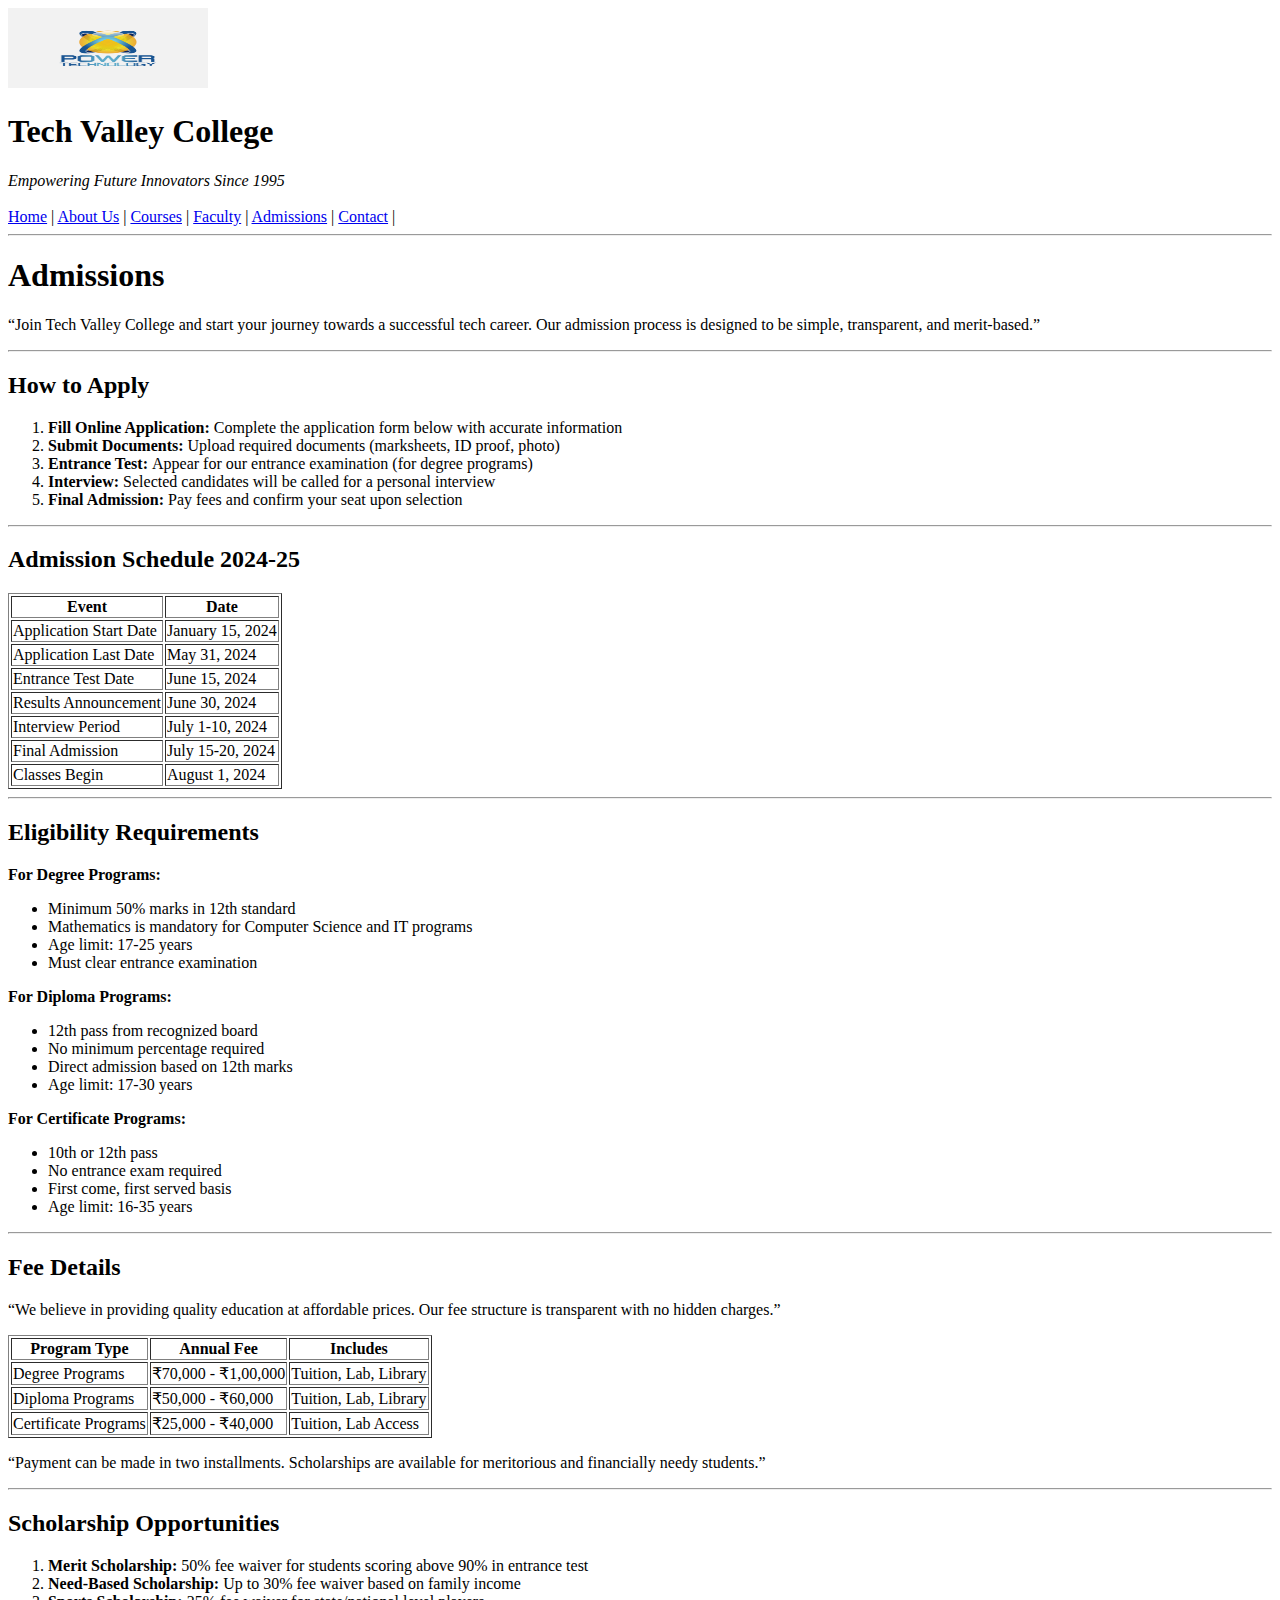
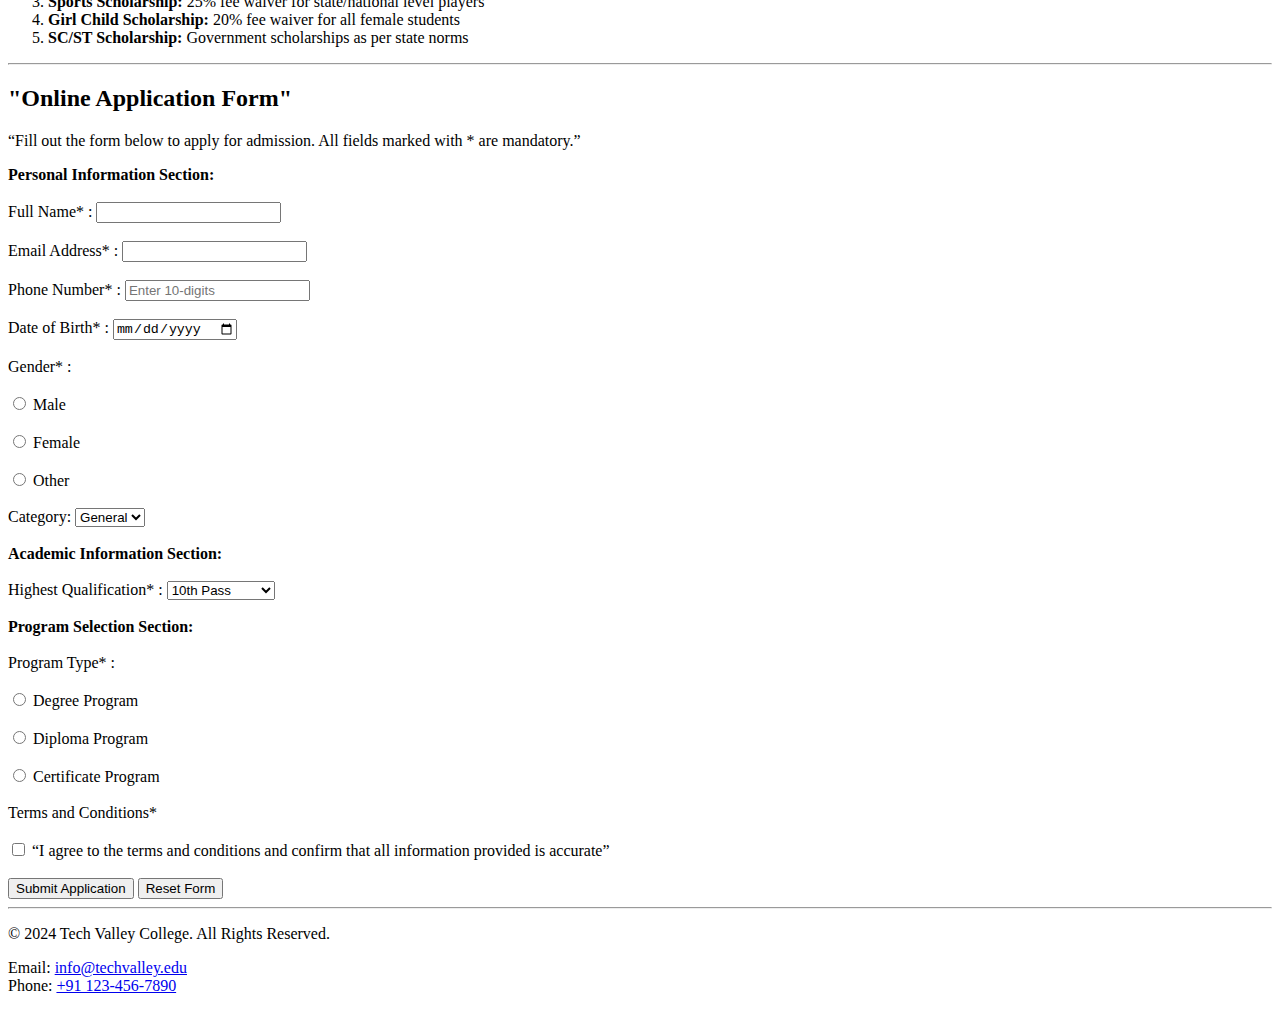
<file: admissions.html>
<!DOCTYPE html>
<html lang="en">

<head>
    <title>Tech Valley College - Admissions</title>
</head>

<body>

    <!--Header-->

    <header>
        <a href="admissions.html">
            <img src="images/logo.png" alt="College logo" width="200" height="80">
        </a>
        <h1>Tech Valley College</h1>
        <em>Empowering Future Innovators Since 1995</em><br><br>

        <!--Navigation-->

        <nav>
            <a href="index.html">Home</a> |
            <a href="about.html">About Us</a> |
            <a href="courses.html">Courses</a> |
            <a href="faculty.html">Faculty</a> |
            <a href="admissions.html">Admissions</a> |
            <a href="contact.html">Contact</a> |
        </nav>
    </header>
    <hr>

    <!--Section 1: Introduction-->

    <div>
        <h1>Admissions</h1>
        <p>“Join Tech Valley College and start your journey towards a successful tech career.
            Our admission process is designed to be simple, transparent, and merit-based.”</p>
    </div>
    <hr>

    <!--Section 2: Admission Process-->

    <div>
        <h2>How to Apply</h2>
        <ol>
            <li><b>Fill Online Application: </b>Complete the application form below with accurate
                information</li>
            <li><b>Submit Documents: </b>Upload required documents (marksheets, ID proof, photo)</li>
            <li><b>Entrance Test: </b>Appear for our entrance examination (for degree programs)</li>
            <li><b>Interview: </b>Selected candidates will be called for a personal interview</li>
            <li><b>Final Admission: </b>Pay fees and confirm your seat upon selection</li>
        </ol>
    </div>
    <hr>

    <!--Section 3: Important Dates-->

    <div>
        <h2>Admission Schedule 2024-25</h2>
        <table border="1">
            <tr>
                <th>Event</th>
                <th>Date</th>
            </tr>
            <tr>
                <td>Application Start Date</td>
                <td>January 15, 2024</td>
            </tr>
            <tr>
                <td>Application Last Date</td>
                <td>May 31, 2024</td>
            </tr>
            <tr>
                <td>Entrance Test Date </td>
                <td>June 15, 2024</td>
            </tr>
            <tr>
                <td>Results Announcement</td>
                <td>June 30, 2024</td>
            </tr>
            <tr>
                <td>Interview Period </td>
                <td>July 1-10, 2024</td>
            </tr>
            <tr>
                <td>Final Admission </td>
                <td>July 15-20, 2024</td>
            </tr>
            <tr>
                <td>Classes Begin </td>
                <td>August 1, 2024</td>
            </tr>
        </table>
    </div>
    <hr>

    <!--Section 4: Eligibility Criteria-->
    <div>
        <h2>Eligibility Requirements</h2>
        <b>For Degree Programs:</b>
        <ul>
            <li>Minimum 50% marks in 12th standard</li>
            <li>Mathematics is mandatory for Computer Science and IT programs</li>
            <li>Age limit: 17-25 years</li>
            <li>Must clear entrance examination</li>
        </ul>

        <b>For Diploma Programs:</b>
        <ul>
            <li>12th pass from recognized board</li>
            <li>No minimum percentage required</li>
            <li>Direct admission based on 12th marks</li>
            <li>Age limit: 17-30 years</li>
        </ul>

        <b>For Certificate Programs:</b>
        <ul>
            <li>10th or 12th pass</li>
            <li>No entrance exam required</li>
            <li>First come, first served basis</li>
            <li>Age limit: 16-35 years</li>
        </ul>
    </div>
    <hr>

    <!--Section 5: Fee Structure-->

    <div>
        <h2>Fee Details</h2>
        <p>“We believe in providing quality education at affordable prices. Our
            fee structure is transparent with no hidden charges.”</p>
        <table border="1">
            <tr>
                <th>Program Type</th>
                <th>Annual Fee</th>
                <th>Includes</th>
            </tr>
            <tr>
                <td>Degree Programs</td>
                <td>₹70,000 - ₹1,00,000</td>
                <td>Tuition, Lab, Library</td>
            </tr>
            <tr>
                <td>Diploma Programs</td>
                <td>₹50,000 - ₹60,000</td>
                <td>Tuition, Lab, Library</td>
            </tr>
            <tr>
                <td>Certificate Programs</td>
                <td>₹25,000 - ₹40,000</td>
                <td>Tuition, Lab Access</td>
            </tr>
        </table>
        <p>“Payment can be made in two installments. Scholarships are available for
            meritorious and financially needy students.”</p>
    </div>
    <hr>

    <!--Section 6: Scholarships-->

    <div>
        <h2>Scholarship Opportunities</h2>
        <ol>
            <li><b>Merit Scholarship: </b>50% fee waiver for students scoring above 90% in entrance
                test</li>
            <li><b>Need-Based Scholarship: </b>Up to 30% fee waiver based on family income</li>
            <li><b>Sports Scholarship: </b>25% fee waiver for state/national level players</li>
            <li><b>Girl Child Scholarship: </b>20% fee waiver for all female students</li>
            <li><b>SC/ST Scholarship: </b>Government scholarships as per state norms</li>
        </ol>
    </div>
    <hr>

    <!--Section 7: Application Form-->

    <div>
        <h2>"Online Application Form"</h2>
        <p>“Fill out the form below to apply for admission. All fields marked with
            * are mandatory.”</p>
        <b>Personal Information Section:</b>
        <br><br>
        <form>
            <label for="full name">Full Name* :</label>
            <input type="text" id="full name" name="full name"><br><br>

            <label for="email">Email Address* :</label>
            <input type="email" id="email" name="email"><br><br>

            <label for="phone">Phone Number* :</label>
            <input type="tel" id="phone" name="phone" pattern="[0-9]{10}" maxlength="10"
                placeholder="Enter 10-digits"><br><br>

            <label for="dob">Date of Birth* :</label>
            <input type="date" id="dob" name="dob"><br><br>

            <label>Gender* :</label><br><br>
            <input type="radio" id="male" name="gender">
            <label for="male">Male</label><br><br>

            <input type="radio" id="female" name="gender">
            <label for="female">Female</label><br><br>

            <input type="radio" id="other" name="gender">
            <label for="other">Other</label><br><br>

            <label for="category">Category:</label>
            <select id="category" name="category">
                <option value="general">General</option>
                <option value="obc">OBC</option>
                <option value="sc">SC</option>
                <option value="st">ST</option>
                <option value="other">Other</option>
            </select>
            <br><br>

            <b>Academic Information Section:</b>
            <br><br>
            <label for="qualification">Highest Qualification* :</label>
            <select>
                <option value="10th Pass">10th Pass</option>
                <option value="12th Pass">12th Pass</option>
                <option value="graduate">Graduate</option>
                <option value="post graduate">Post Graduate</option>
            </select><br><br>

            <b>Program Selection Section:</b>
            <br><br>
            <label for="program type">Program Type* :</label>
            <br><br>
            <input type="radio" id="degree program" name="program type">
            <label for="degree program">Degree Program</label><br><br>

            <input type="radio" id="diploma program" name="program type">
            <label for="diploma program">Diploma Program</label><br><br>

            <input type="radio" id="Certificate program" name="program type">
            <label for="Certificate program">Certificate Program</label><br><br>

            <label>Terms and Conditions*</label><br><br>
            <input type="checkbox" id="terms" name="terms">
            <label for="terms">“I agree to the terms and conditions and confirm that all information
                provided is accurate”</label>
            <br><br>

            <!--Form Buttons:-->

            <button type="submit">Submit Application</button>
            <button type="reset">Reset Form</button>

        </form>
    </div>
    <hr>

    <!--Footer-->
    <footer>
        <p>© 2024 Tech Valley College. All Rights Reserved.</p>
        <p>Email: <a href="info@techvalley.edu">info@techvalley.edu</a><br>
            Phone: <a href="+91 123-456-7890">+91 123-456-7890</a> </p>
    </footer>

</body>

</html>
</file>
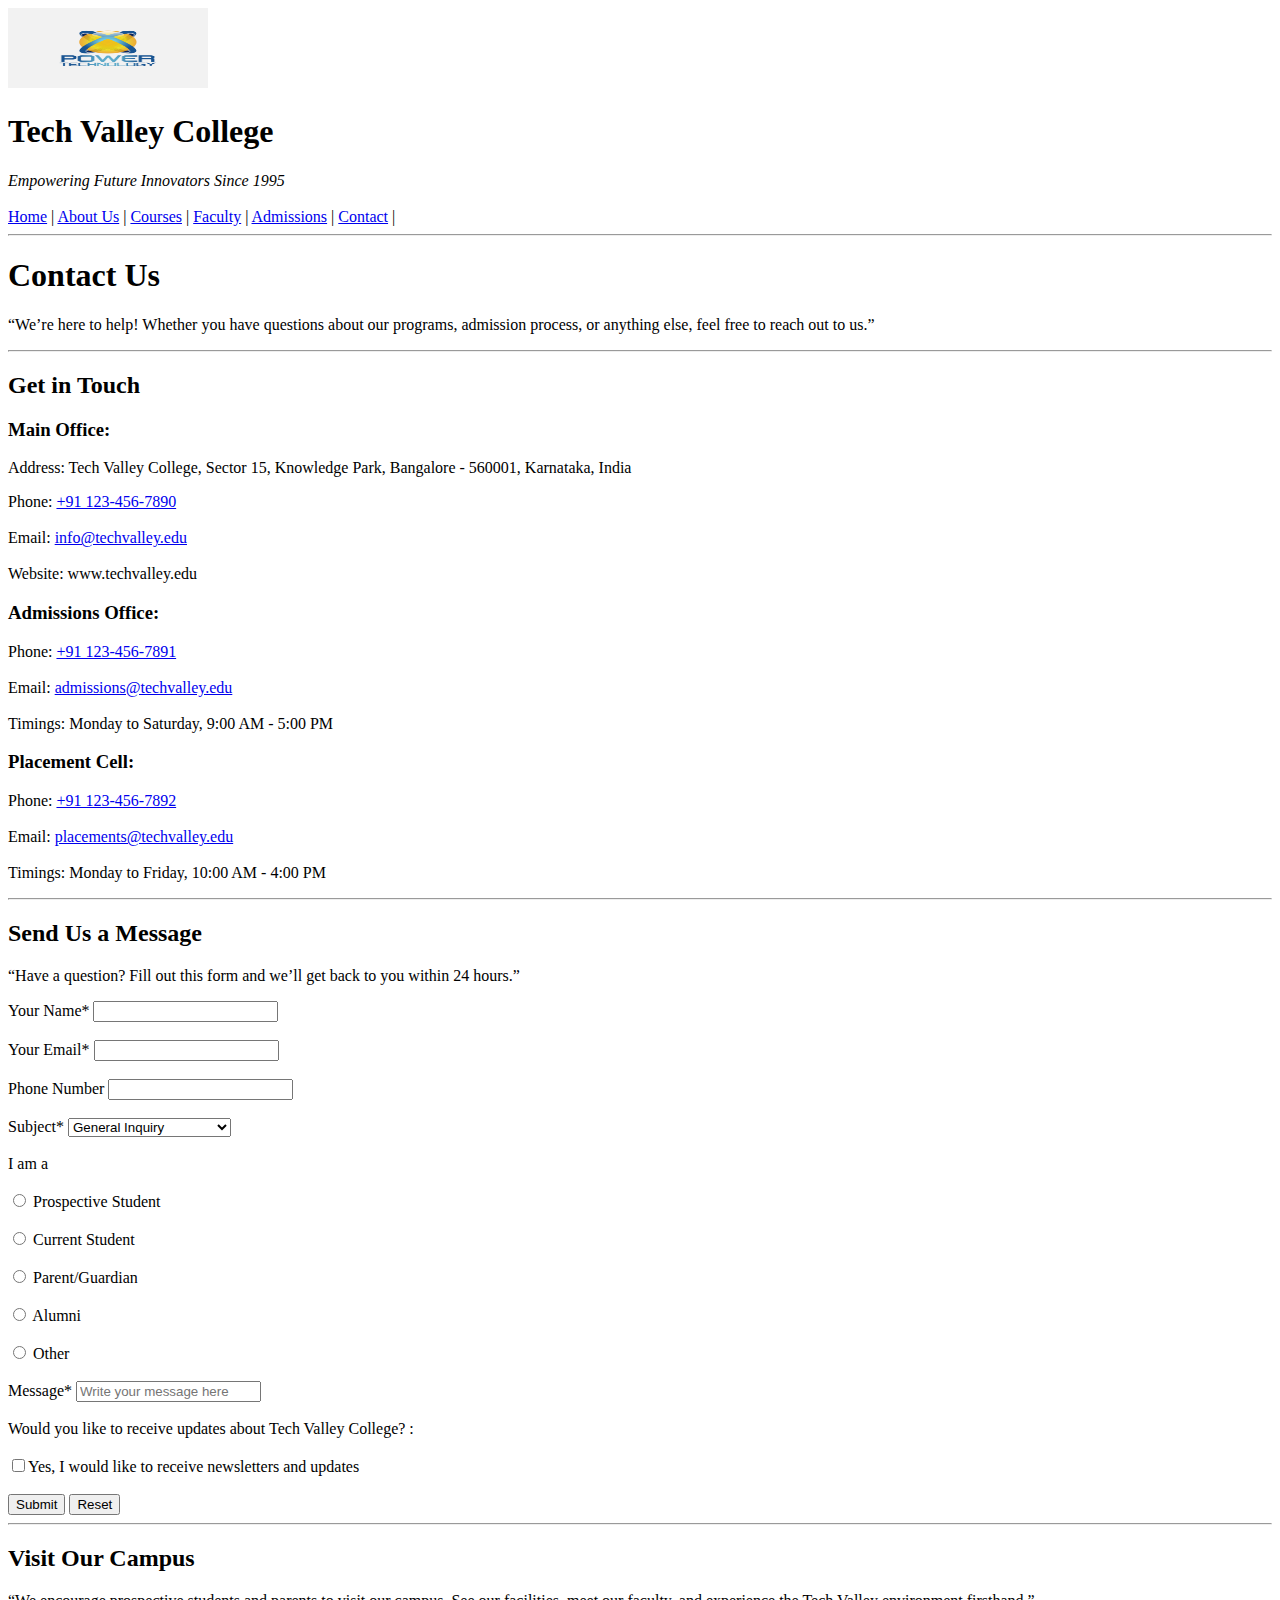
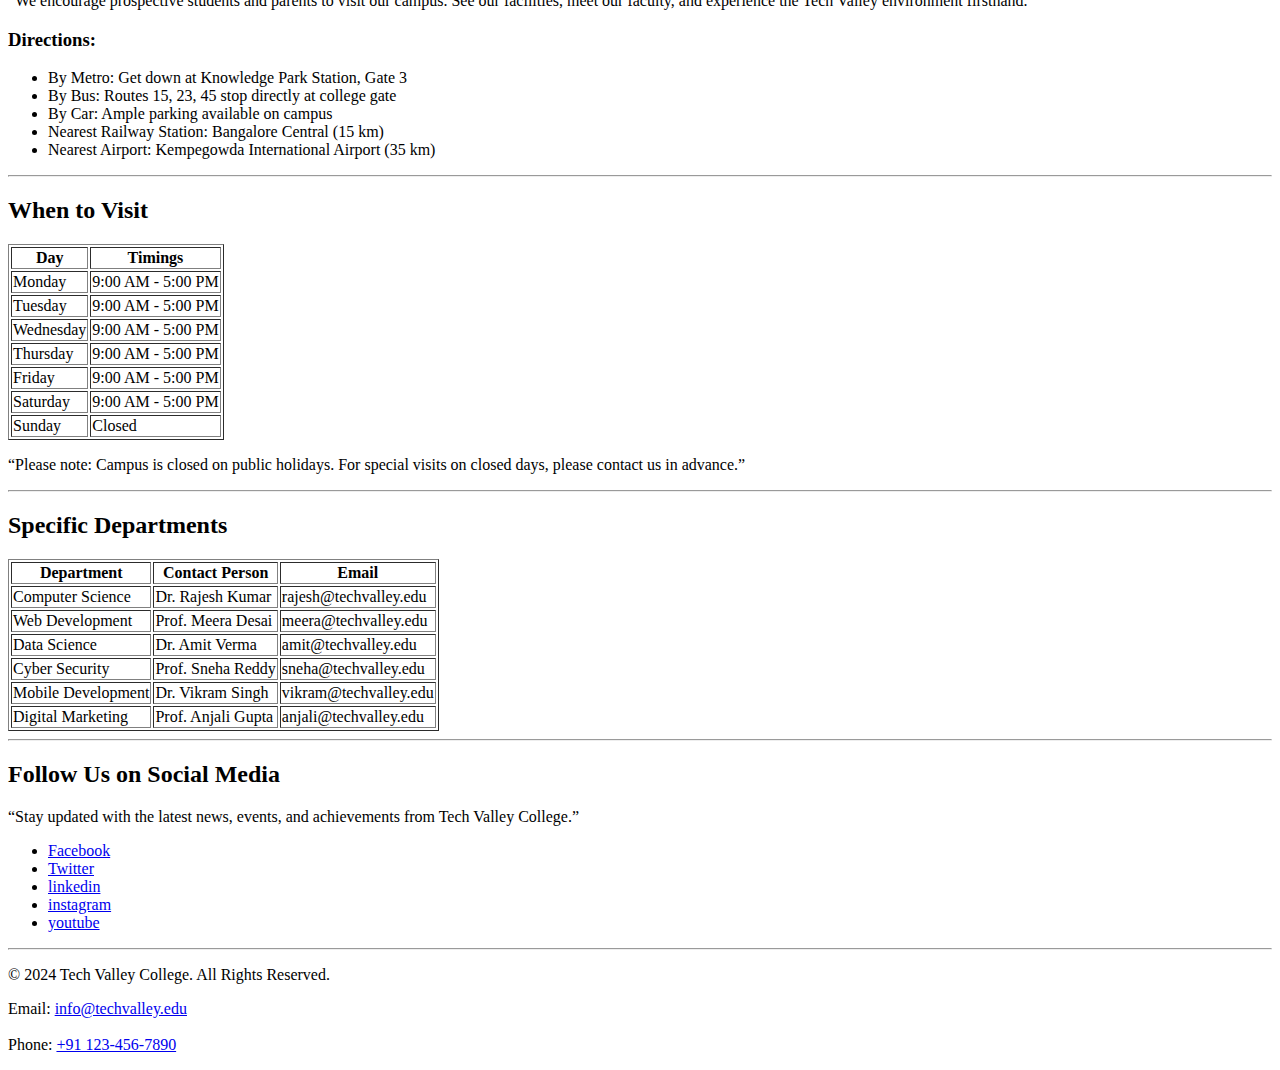
<file: contact.html>
<!DOCTYPE html>
<html lang="en">

<head>
    <title>Tech Valley College - Contact Us</title>
</head>

<body>

    <!--Header-->

    <header>
        <a href="contact.html">
            <img src="images/logo.png" alt="College logo" width="200" height="80">
        </a>
        <h1>Tech Valley College</h1>
        <em>Empowering Future Innovators Since 1995</em><br><br>

        <!--Navigation-->

        <nav>
            <a href="index.html">Home</a> |
            <a href="about.html">About Us</a> |
            <a href="courses.html">Courses</a> |
            <a href="faculty.html">Faculty</a> |
            <a href="admissions.html">Admissions</a> |
            <a href="contact.html">Contact</a> |
        </nav>
    </header>
    <hr>

    <!--Section 1: Introduction-->

    <div>
        <h1>Contact Us</h1>
        <p>“We’re here to help! Whether you have questions about our programs, admission
            process, or anything else, feel free to reach out to us.”</p>
    </div>
    <hr>

    <!--Section 2: Contact Information-->

    <div>
        <h2>Get in Touch</h2>
        <h3>Main Office:</h3>
        <p>Address: Tech Valley College, Sector 15, Knowledge Park, Bangalore - 560001, Karnataka, India</p>
        <p>Phone: <a href="+91 123-456-7890">+91 123-456-7890</a><br><br>
            Email: <a href="mailto:info@techvalley.edu">info@techvalley.edu</a><br><br>
            Website: www.techvalley.edu
        </p>

        <h3>Admissions Office:</h3>
        <P> Phone: <a href="+91 123-456-7891">+91 123-456-7891</a><br><br>
            Email: <a href="admissions@techvalley.edu">admissions@techvalley.edu</a><br><br>
            Timings: Monday to Saturday, 9:00 AM - 5:00 PM
        </P>

        <h3>Placement Cell:</h3>
        <p>Phone: <a href="+91 123-456-7892">+91 123-456-7892</a><br><br>
            Email: <a href="placements@techvalley.edu">placements@techvalley.edu</a><br><br>
            Timings: Monday to Friday, 10:00 AM - 4:00 PM
        </p>
    </div>
    <hr>

    <!--Section 3: Quick Contact Form-->

    <div>
        <h2>Send Us a Message</h2>
        <p>“Have a question? Fill out this form and we’ll get back to you within
            24 hours.”</p>

        <form>
            <label for="name">Your Name*</label>
            <input type="text" id="name" name="name"><br><br>

            <label for="email">Your Email*</label>
            <input type="email" id="email" name="email"><br><br>

            <label for="phone">Phone Number</label>
            <input type="tel" id="phone" pattern="[0-9]{10}" maxlength="10"><br><br>

            <!--Setect Button-->

            <label for="subjet">Subject* </label>
            <select id="subjet" name="subjet">
                <option value="general inquiry">General Inquiry</option>
                <option value="admission information">Admission Information</option>
                <option value="course details">Course Details</option>
                <option value="placement information">Placement Information</option>
                <option value="Scholarship information">Scholarship Information</option>
                <option value="technical support">Technical Support</option>
                <option value="other">Other</option>
            </select>
            <br><br>

            <!--Radio Button-->

            <label for=" i am a">I am a</label><br><br>

            <input type="radio" id="prospective student" name="i am a">
            <label for="prospective student">Prospective Student</label><br><br>

            <input type="radio" id="current student" name="i am a">
            <label for="current student">Current Student</label><br><br>

            <input type="radio" id="parent" name="i am a">
            <label for="parent">Parent/Guardian</label><br><br>

            <input type="radio" id="alumni" name="i am a">
            <label for="alumni">Alumni</label><br><br>

            <input type="radio" id="other" name="i am a">
            <label for="other">Other</label><br><br>

            <!--Message-->

            <label for="message">Message*</label>
            <input type="text" id="message" name="message" placeholder="Write 
your message here"><br><br>

            <!--Recevie updates chechbox-->

            <label>Would you like to receive updates about Tech Valley College? :</label><br><br>
            <input type="checkbox" name="update" value="yes">Yes, I would like to receive newsletters and
            updates<br><br>

            <!--Buttons-->

            <button type="submit">Submit</button>
            <button type="reset">Reset</button>
        </form>
    </div>
    <hr>

    <!--Section 4: Campus Location-->

    <div>
        <h2>Visit Our Campus</h2>
        <p>“We encourage prospective students and parents to visit our campus. See our
            facilities, meet our faculty, and experience the Tech Valley environment firsthand.”</p>
        <h3>Directions:</h3>
        <ul>
            <li>By Metro: Get down at Knowledge Park Station, Gate 3</li>
            <li>By Bus: Routes 15, 23, 45 stop directly at college gate</li>
            <li>By Car: Ample parking available on campus</li>
            <li>Nearest Railway Station: Bangalore Central (15 km)</li>
            <li>Nearest Airport: Kempegowda International Airport (35 km)</li>
        </ul>
    </div>
    <hr>

    <!--Section 5: Office Hours-->

    <div>
        <h2>When to Visit</h2>
        <table border="1">
            <tr>
                <th>Day</th>
                <th>Timings</th>
            </tr>
            <tr>
                <td>Monday</td>
                <td>9:00 AM - 5:00 PM</td>
            </tr>
            <tr>
                <td>Tuesday</td>
                <td>9:00 AM - 5:00 PM</td>
            </tr>
            <tr>
                <td>Wednesday</td>
                <td>9:00 AM - 5:00 PM</td>
            </tr>
            <tr>
                <td>Thursday</td>
                <td>9:00 AM - 5:00 PM</td>
            </tr>
            <tr>
                <td>Friday</td>
                <td>9:00 AM - 5:00 PM</td>
            </tr>
            <tr>
                <td>Saturday</td>
                <td>9:00 AM - 5:00 PM</td>
            </tr>
            <tr>
                <td>Sunday</td>
                <td>Closed</td>
            </tr>
        </table>
        <p>“Please note: Campus is closed on public holidays. For special
            visits on closed days, please contact us in advance.”</p>
    </div>
    <hr>

    <!--Section 6: Department-wise Contact-->

    <div>
        <h2>Specific Departments</h2>

        <table border="1">
            <tr>
                <th>Department</th>
                <th>Contact Person</th>
                <th>Email</th>
            </tr>
            <tr>
                <td>Computer Science</td>
                <td>Dr. Rajesh Kumar</td>
                <td>rajesh@techvalley.edu</td>
            </tr>
            <tr>
                <td>Web Development </td>
                <td>Prof. Meera Desai</td>
                <td>meera@techvalley.edu</td>
            </tr>
            <tr>
                <td>Data Science</td>
                <td>Dr. Amit Verma</td>
                <td>amit@techvalley.edu</td>
            </tr>
            <tr>
                <td>Cyber Security</td>
                <td>Prof. Sneha Reddy</td>
                <td>sneha@techvalley.edu</td>
            </tr>
            <tr>
                <td>Mobile Development</td>
                <td>Dr. Vikram Singh</td>
                <td>vikram@techvalley.edu</td>
            </tr>
            <tr>
                <td>Digital Marketing</td>
                <td>Prof. Anjali Gupta</td>
                <td>anjali@techvalley.edu</td>
            </tr>
        </table>
    </div>
    <hr>

    <!--Section 7: Connect With Us-->

    <div>
        <h2>Follow Us on Social Media</h2>
        <p>“Stay updated with the latest news, events, and achievements from
            Tech Valley College.”</p>

        <!--Links-->

        <ul>
            <li><a href="https://facebook.com/techvalleycollege" target="_blank">Facebook</a></li>
            <li><a href="https://twitter.com/techvalley" target="_blank">Twitter</a></li>
            <li><a href="https://linkedin.com/school/tech-valley-college" target="_blank">linkedin</a></li>
            <li><a href="https://instagram.com/techvalleycollege" target="_blank">instagram</a></li>
            <li><a href="https://youtube.com/techvalleycollege" target="_blank">youtube</a> </li>
        </ul>
    </div>
    <hr>

    <!--Footer-->
    <footer>
        <p>© 2024 Tech Valley College. All Rights Reserved.</p>
        <p>Email: <a href="info@techvalley.edu">info@techvalley.edu</a><br><br>
            Phone: <a href="+91 123-456-7890">+91 123-456-7890</a> </p>
    </footer>

</body>

</html>
</file>
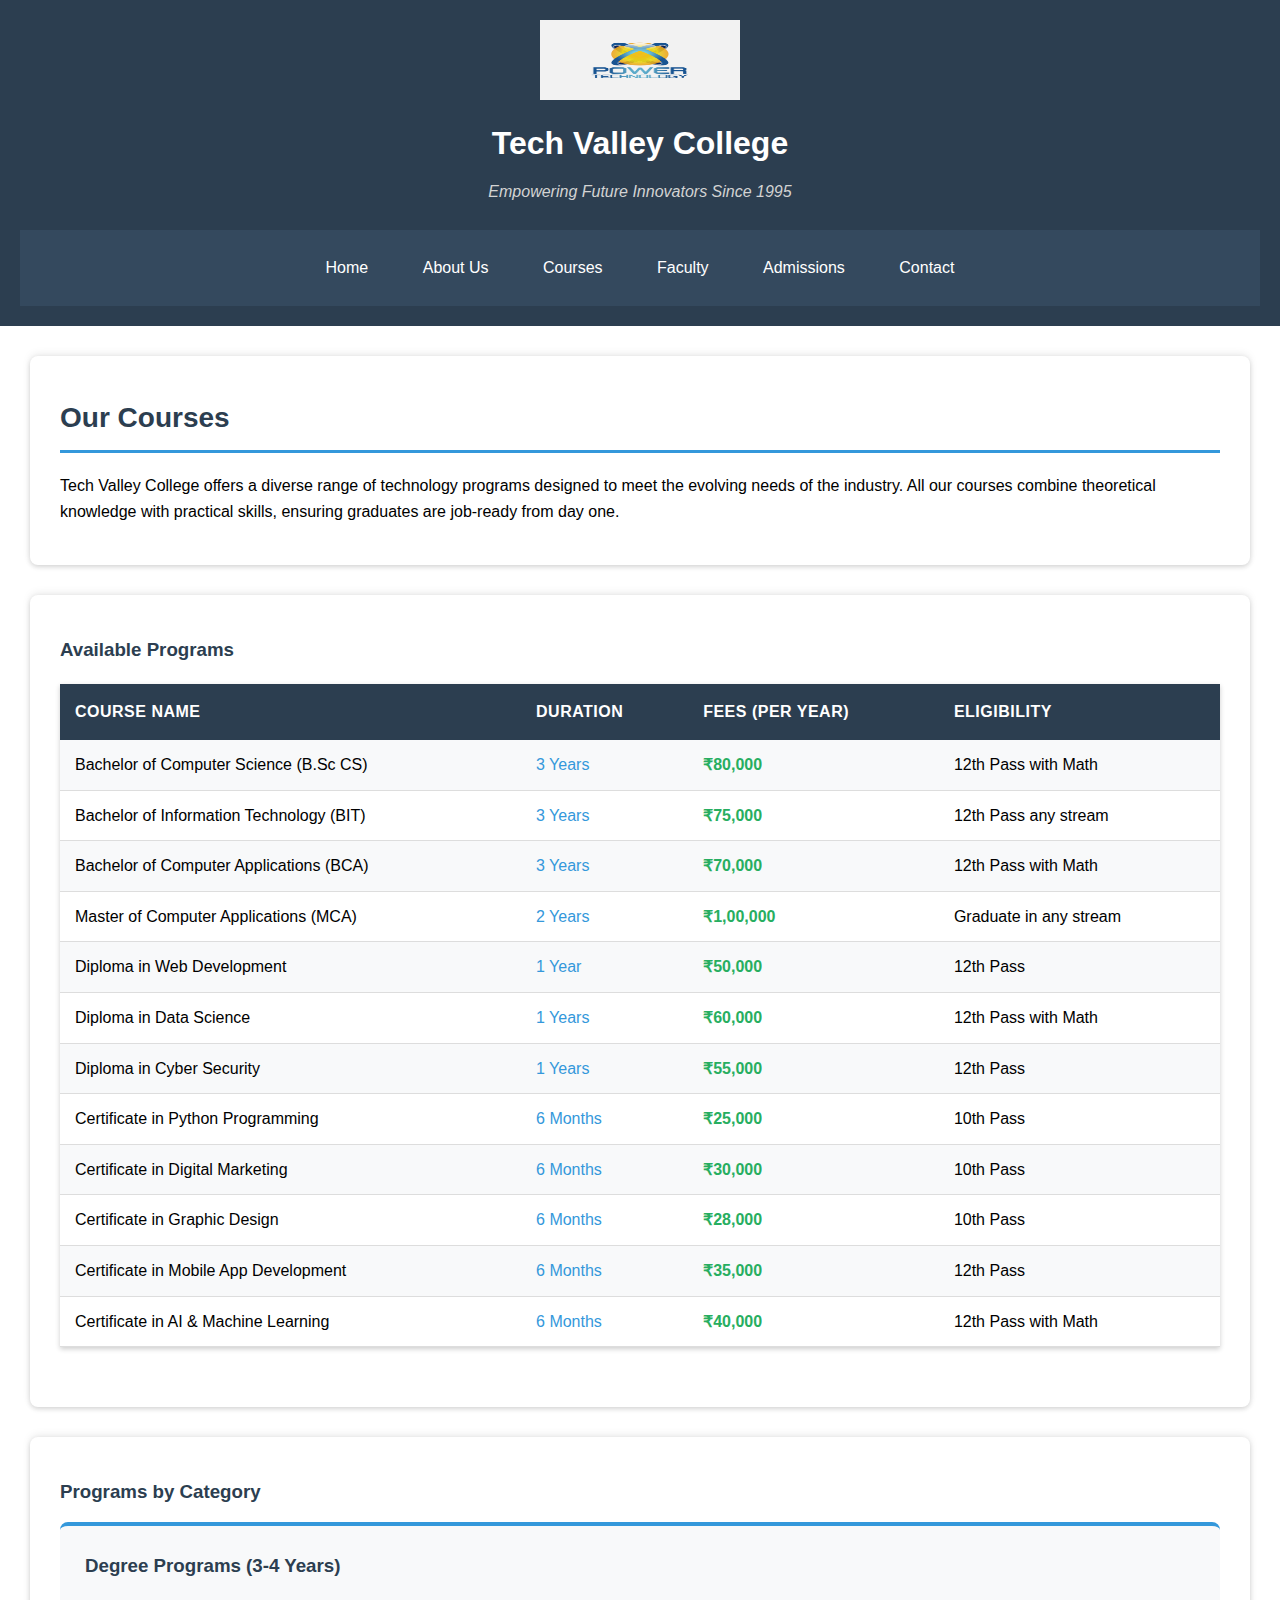
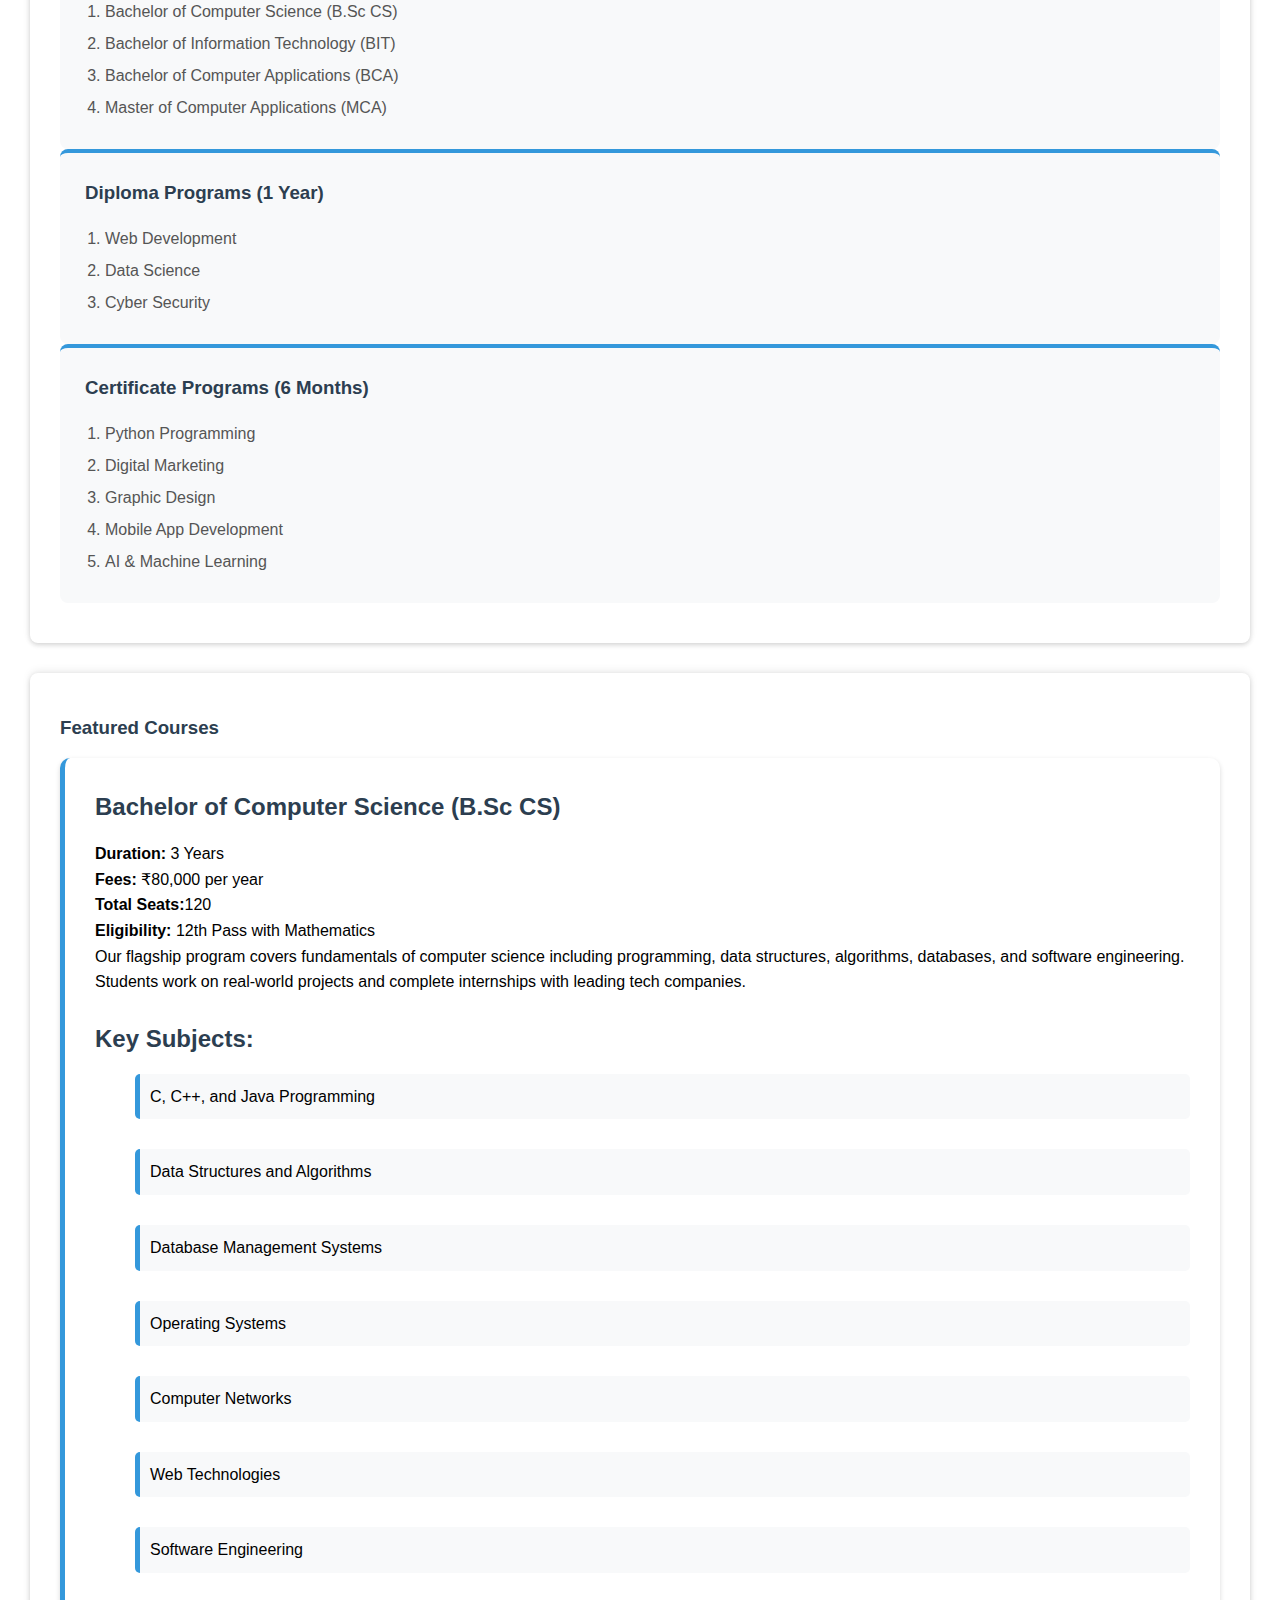
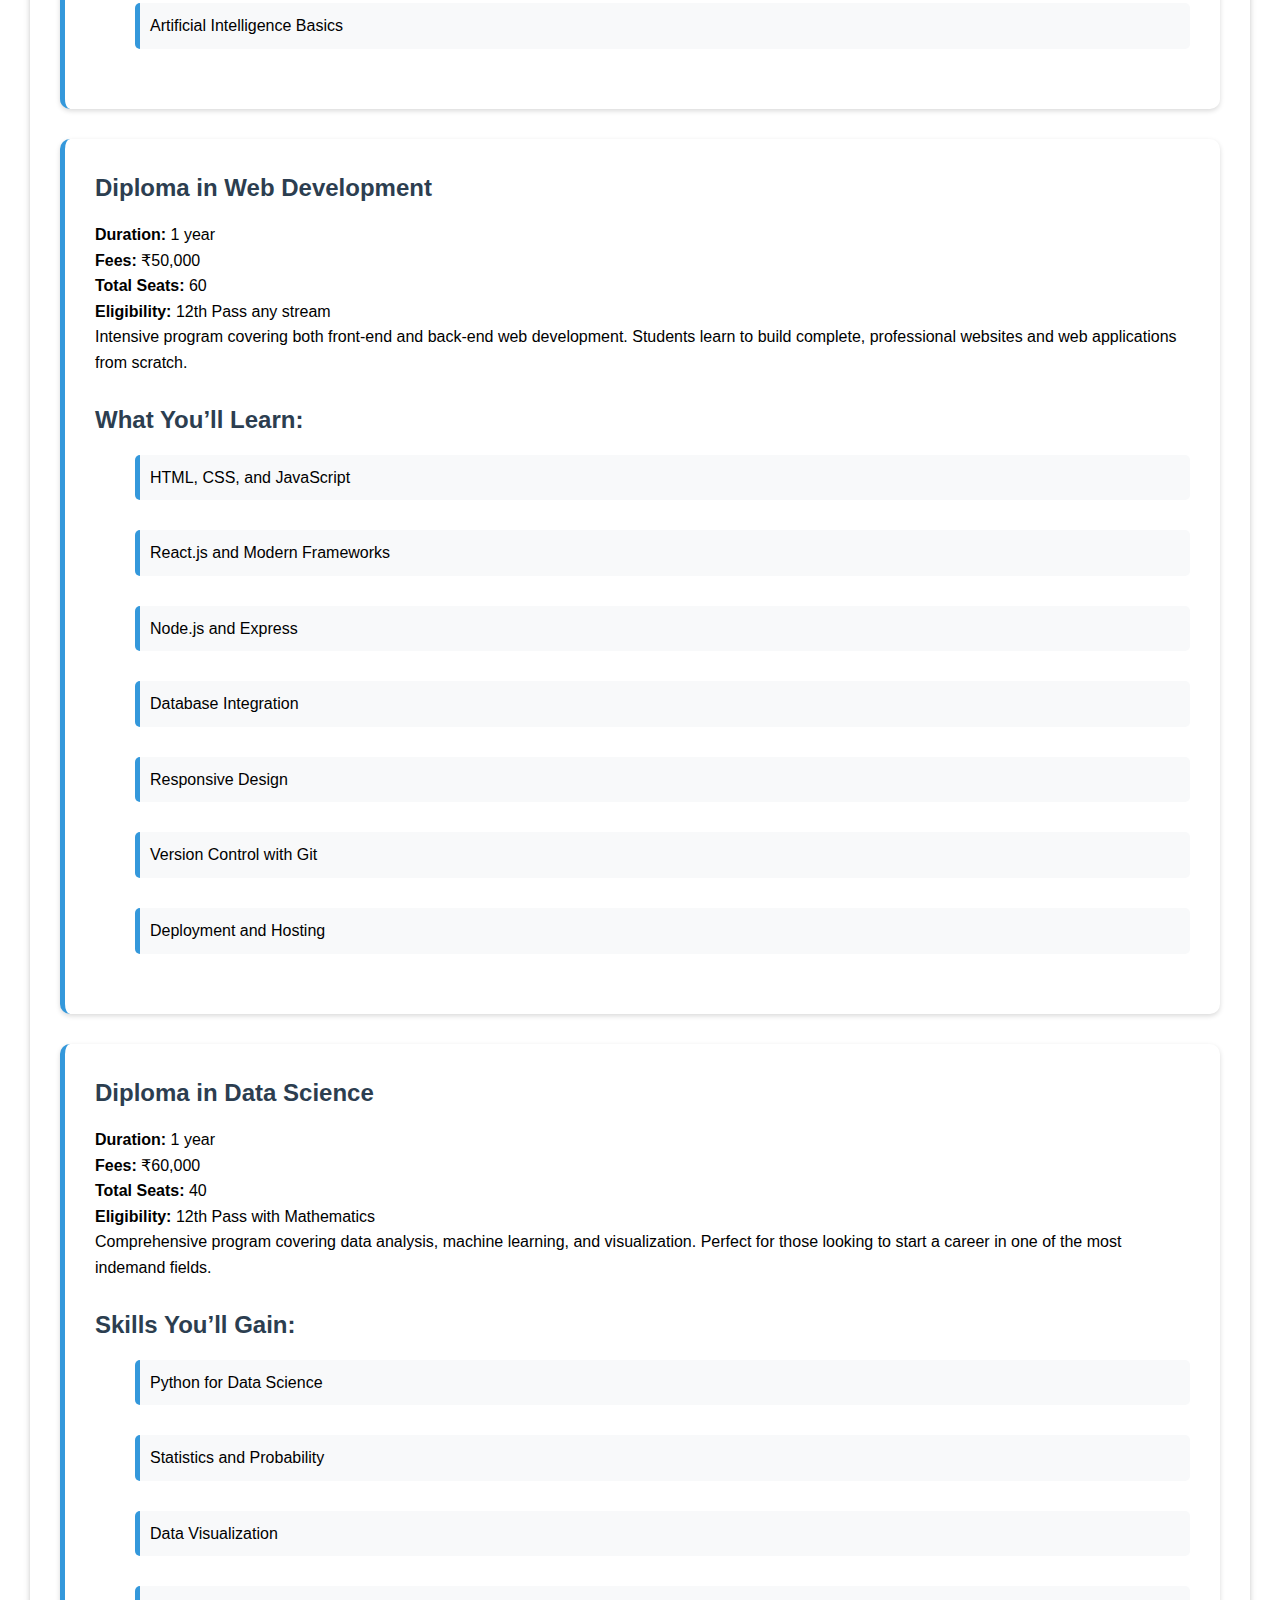
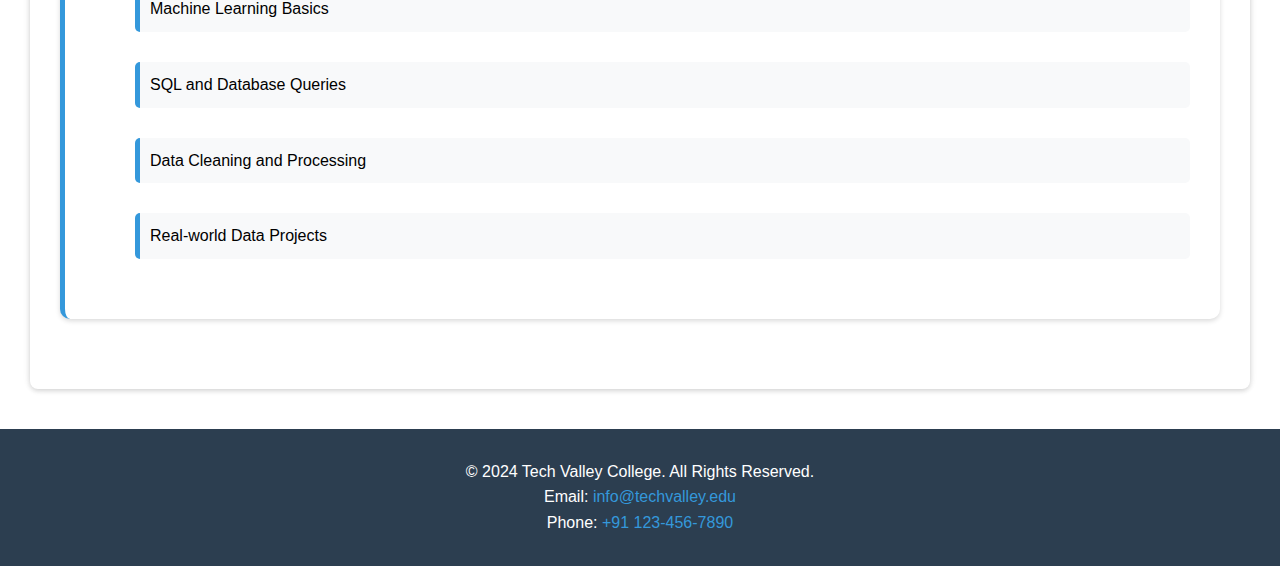
<file: courses.html>
<!DOCTYPE html>
<html lang="en">

<head>
    <title>Tech Valley College - Our Courses</title>
    <link rel="stylesheet" href="courses.css">
</head>

<body>

    <!--Header-->

    <header>
        <a href="courses.html">
            <img src="images/logo.png" alt="College logo" width="200" height="80">
        </a>
        <h1>Tech Valley College</h1>
        <em>Empowering Future Innovators Since 1995</em><br><br>

        <!--Navigation-->

        <nav>
            <a href="index.html">Home</a>
            <a href="about.html">About Us</a>
            <a href="courses.html">Courses</a>
            <a href="faculty.html">Faculty</a>
            <a href="admissions.html">Admissions</a>
            <a href="contact.html">Contact</a>
        </nav>
    </header>

    <!--Section 1: Introduction-->

    <div class="section">
        <h2>Our Courses</h2>
        <p>Tech Valley College offers a diverse range of technology programs designed to
            meet the evolving needs of the industry. All our courses combine theoretical
            knowledge with practical skills, ensuring graduates are job-ready from day one.</p>
    </div>

    <!--Section 2: Course Offerings Table-->

    <div class="section">
        <h3>Available Programs</h3>
        <table>
            <tr>
                <th>Course Name</th>
                <th>Duration</th>
                <th>Fees (per
                    year)</th>
                <th>Eligibility</th>
            </tr>
            <tr>
                <td> Bachelor of Computer Science (B.Sc CS)</td>
                <td>3 Years</td>
                <td>₹80,000</td>
                <td>12th Pass with
                    Math</td>
            </tr>
            <tr>
                <td>Bachelor of Information Technology (BIT)</td>
                <td>3 Years</td>
                <td>₹75,000</td>
                <td>12th Pass any
                    stream</td>
            </tr>
            <tr>
                <td>Bachelor of Computer Applications (BCA)</td>
                <td>3 Years</td>
                <td>₹70,000</td>
                <td>12th Pass with
                    Math</td>
            </tr>
            <tr>
                <td>Master of Computer Applications (MCA)</td>
                <td>2 Years</td>
                <td>₹1,00,000</td>
                <td>Graduate in any
                    stream</td>
            </tr>
            <tr>
                <td>Diploma in Web Development</td>
                <td>1 Year</td>
                <td>₹50,000</td>
                <td>12th Pass</td>
            </tr>
            <tr>
                <td>Diploma in Data Science</td>
                <td>1 Years</td>
                <td>₹60,000</td>
                <td>12th Pass with Math</td>
            </tr>
            <tr>
                <td>Diploma in Cyber Security</td>
                <td>1 Years</td>
                <td>₹55,000</td>
                <td>12th Pass</td>
            </tr>
            <tr>
                <td>Certificate in Python Programming</td>
                <td>6 Months</td>
                <td>₹25,000</td>
                <td>10th Pass</td>
            </tr>
            <tr>
                <td>Certificate in Digital Marketing</td>
                <td>6 Months</td>
                <td>₹30,000</td>
                <td>10th Pass</td>
            </tr>
            <tr>
                <td>Certificate in Graphic Design</td>
                <td>6 Months</td>
                <td>₹28,000</td>
                <td>10th Pass</td>
            </tr>
            <tr>
                <td>Certificate in Mobile App Development</td>
                <td>6 Months</td>
                <td>₹35,000</td>
                <td>12th Pass</td>
            </tr>
            <tr>
                <td>Certificate in AI & Machine Learning</td>
                <td>6 Months</td>
                <td>₹40,000</td>
                <td>12th Pass with
                    Math</td>
            </tr>
        </table>
    </div>

    <!--Section 3: Course Categories-->

    <div class="section">
        <h3>Programs by Category</h3>
        <div class="cantainer1">

            <div class="container-card">
                <h3>Degree Programs (3-4 Years)</h3>
                <ol>
                    <li>Bachelor of Computer Science (B.Sc CS)</li>
                    <li>Bachelor of Information Technology (BIT)</li>
                    <li>Bachelor of Computer Applications (BCA)</li>
                    <li>Master of Computer Applications (MCA)</li>
                </ol>
            </div>
        </div>

        <div class="cantainer1">
            <div class="container-card">
                <h3>Diploma Programs (1 Year)</h3>
                <ol>
                    <li>Web Development</li>
                    <li>Data Science</li>
                    <li>Cyber Security</li>
                </ol>
            </div>
        </div>

        <div class="cantainer1">
            <div class="container-card">
                <h3>Certificate Programs (6 Months)</h3>
                <ol>
                    <li>Python Programming</li>
                    <li>Digital Marketing</li>
                    <li>Graphic Design</li>
                    <li>Mobile App Development</li>
                    <li>AI & Machine Learning</li>
                </ol>
            </div>
        </div>
    </div>

    <!--Section 4: Popular Courses Details-->

    <div class="section">
        <h3>Featured Courses</h3>

        <!--Course 1: Bachelor of Computer Science-->

        <div class="card">
            <h4>Bachelor of Computer Science (B.Sc CS)</h4>
            <strong>Duration: </strong>3 Years<br>
            <strong>Fees: </strong>₹80,000 per year<br>
            <strong>Total Seats:</strong>120<br>
            <strong>Eligibility: </strong>12th Pass with Mathematics<br>
            <p>Our flagship program covers fundamentals of computer science including
                programming, data structures, algorithms, databases, and software engineering.
                Students work on real-world projects and complete internships with leading tech
                companies.</p><br>

            <h4>Key Subjects:</h4>
            <ul>
                <li>C, C++, and Java Programming</li>
                <li>Data Structures and Algorithms</li>
                <li>Database Management Systems</li>
                <li>Operating Systems</li>
                <li>Computer Networks</li>
                <li>Web Technologies</li>
                <li>Software Engineering</li>
                <li>Artificial Intelligence Basics</li>
            </ul>
        </div>

        <!--Course 2: Web Development Diploma-->

        <div class="card">
            <h4>Diploma in Web Development</h4>
            <strong>Duration: </strong>1 year<br>
            <strong>Fees: </strong>₹50,000<br>
            <strong>Total Seats: </strong>60<br>
            <strong>Eligibility: </strong>12th Pass any stream
            <p>Intensive program covering both front-end and back-end web development.
                Students learn to build complete, professional websites and web applications from
                scratch.</p><br>

            <h4>What You’ll Learn:</h4>
            <ul>
                <li>HTML, CSS, and JavaScript</li>
                <li>React.js and Modern Frameworks</li>
                <li>Node.js and Express</li>
                <li>Database Integration</li>
                <li>Responsive Design</li>
                <li>Version Control with Git</li>
                <li>Deployment and Hosting</li>
            </ul>
        </div>

        <!--Course 3: Data Science Diploma-->

        <div class="card">
            <h4>Diploma in Data Science</h4>
            <strong>Duration: </strong>1 year<br>
            <strong>Fees: </strong>₹60,000<br>
            <strong>Total Seats: </strong>40<br>
            <strong>Eligibility: </strong>12th Pass with Mathematics
            <p>Comprehensive program covering data analysis, machine learning, and
                visualization. Perfect for those looking to start a career in one of the most indemand fields.</p><br>

            <h4>Skills You’ll Gain:</h4>
            <ul>
                <li>Python for Data Science</li>
                <li>Statistics and Probability</li>
                <li>Data Visualization</li>
                <li>Machine Learning Basics</li>
                <li>SQL and Database Queries</li>
                <li>Data Cleaning and Processing</li>
                <li>Real-world Data Projects</li>
            </ul>
        </div>
    </div>


    <!--Footer-->
    <footer>
        <p>© 2024 Tech Valley College. All Rights Reserved.<br>
            Email: <a href="info@techvalley.edu">info@techvalley.edu</a><br>
            Phone: <a href="+91 123-456-7890">+91 123-456-7890</a>
        </p>
    </footer>

</body>

</html>
</file>
<file: courses.css>
* {
    margin: 0;
    bottom: 0;
    box-sizing: border-box;
}

body {
    font-family: arial, sans-serif;
    font-size: 16px;
    line-height: 1.6;
    text-color: #333333;
}

header {
    background-color: #2c3e50;
    text-color: white;
    padding: 20px;
    text-align: center;
}

.logo {
    max-width: 150px;
    height: auto;
    display: center;
    margin-bottom: 10px;
}

h1 {
    font-size: 32px;
    color: white;
    margin-top: 10px;
    margin-bottom: 10px;
    font-weight: bold;
}

h2 {
    font-size: 28px;
    color: #2c3e50;
    margin-bottom: 20px;
    border-bottom: 3px solid #3498db;
    padding-bottom: 10px;
}

h3 {
    color: #2c3e50;
    margin-bottom: 15px
}

em {
    font-size: 16px;
    color: lightgray;
    margin-bottom: 20px;
    font-style: italic;
    padding-bottom: 5px;
}

nav {
    background-color: #34495e;
    list-style: none;
    text-align: center;
    padding: 15px;
}

nav a {
    display: inline-block;
    color: white;
    text-decoration: none;
    padding: 10px 20px;
    margin: 0 5px;
    border-radius: 5px;
    transition: 0.3s;
}

nav a:hover {
    background-color: #3498db;
    transform: translateY(-2px);
    text-decoration: none;
}

.section {
    background: white;
    padding: 40px 30px;
    margin-bottom: 40px;
    border-radius: 8px;
    margin: 30px;
    box-shadow: 0 2px 5px rgba(0, 0, 0, 0.15),
        0 -2px 8px rgb(0, 0, 0, 0.08)
}


table {
    width: 100%;
    border-collapse: collapse;
    margin-top: 20px;
    margin-bottom: 20px;
    box-shadow: 0 2px 5px rgba(0, 0, 0, 0.2);
}

th {
    background: #2c3e50;
    color: white;
    padding: 15px;
    text-align: left;
    font-weight: bold;
    text-transform: uppercase;
    letter-spacing: 0.5px;
}

td:nth-child(2){
    color: #3498db;
}

td:nth-child(3){
    color: #27ae60;
    font-weight: bold;
}

td {
    padding: 12px 15px;
    border-bottom: 1px solid #ddd;
}

tbody tr:nth-child(even) {
    background: #f8f9fa;
}

tbody tr:hover {
    background: #e3f2fd;
    cursor: pointer;
}


.container1 {
    display: flex;
    flex-wrap: wrap;
    gap: 25px;
    justify-content: space-between;
}

.container-card {
    flex: 1;
    min-width: 280px;
    background: #f8f9fa;
    padding: 25px;
    border-radius: 8px;
    border-top: 4px solid #3498db;
}

ol {
    padding-left: 20px;
    line-height: 2;
    color: #555;
}

.card {
    background: white;
    padding: 30px;
    border-radius: 10px;
    border-left: 5px solid #3498db;
    margin-bottom: 30px;
    box-shadow: 0 2px 5px rgba(0, 0, 0, 0.15);
}

h4 {
    color: #2c3e50;
    font-size: 24px;
    margin-bottom: 15px;
}

ul li {
    display: flex;
    flex-wrap: wrap;
    gap: 10px;
    flex: 11 45%;
    min-width: 200px;
    padding: 10px;
    background: #f8f9fa;
    border-radius: 5px;
    border-left: 5px solid #3498db;
    margin-bottom: 30px;
    transition: 0.3s;
}


footer p {
    background-color: #2c3e50;
    color: white;
    text-align: center;
    padding: 30px 20px;
    margin-top: 40px;

}

a {
    color: #3498db;
    text-decoration: none;
}

a:hover {
    text-decoration: underline;
}
</file>
